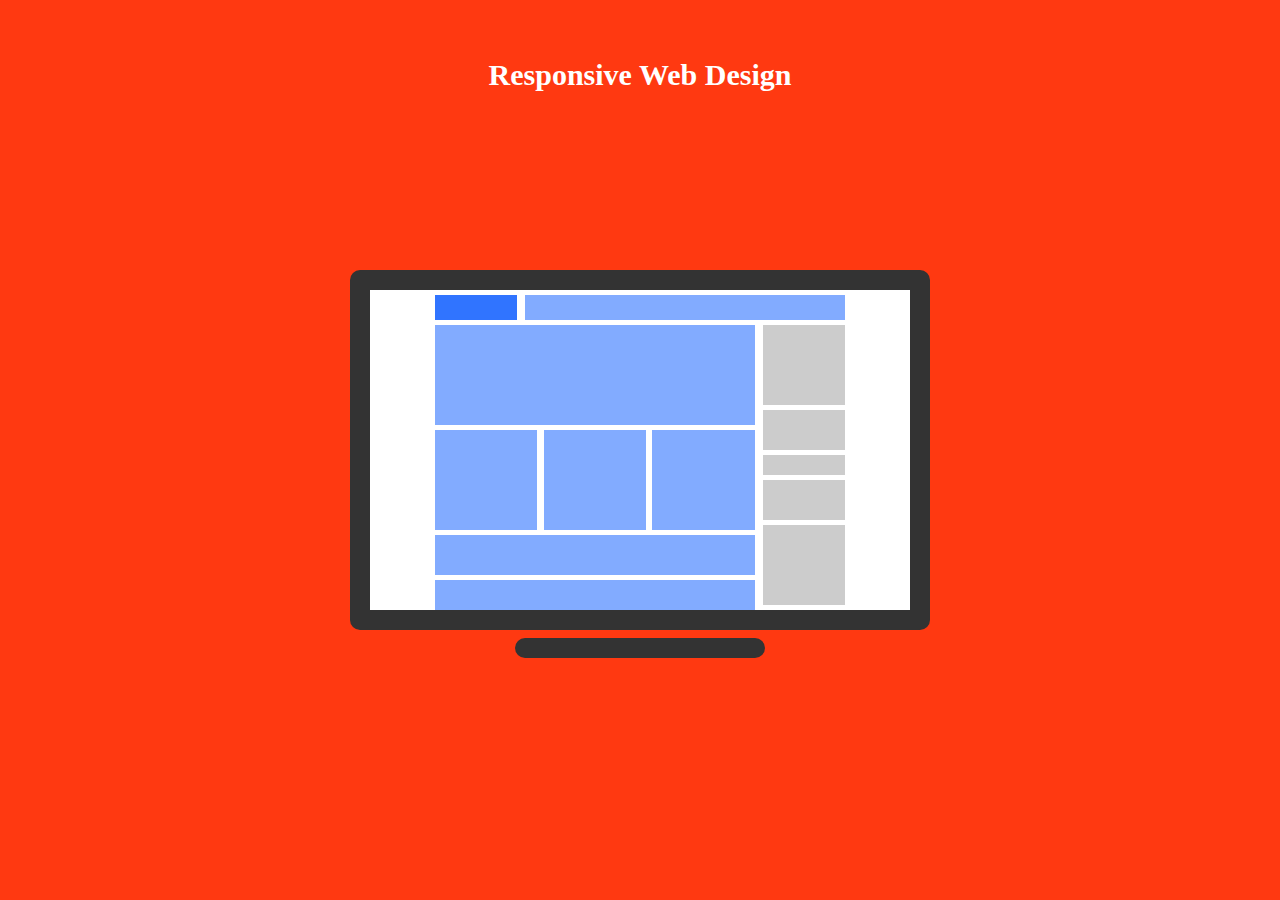
<file: rwd_animation/index.html>
<!DOCTYPE html>
<html lang="en">
<head>
	<meta charset="UTF-8">
	<title>Document</title>
	<link rel="stylesheet" href="css/reset.css">
	<link rel="stylesheet" href="css/style.css">
</head>
<body>
	<div class="wrapper">
		<h1>Responsive Web Design</h1>
		<div class="deviceFrame">
			<div class="screen">
				<div class="container">

					<!-- Start header -->
					<div class="header">
						<div class="logo"></div>
						<div class="menu"></div>
					</div>
					<!-- End header -->

					<!-- Start main -->
					<div class="main">
						<div class="leftPart">
							<div class="banner"></div>
							<ul>
								<li></li>
								<li class="overBlock_mid"></li>
								<li class="overBlock_right"></li>
								<div class="clearfix"></div>
							</ul>
							<div class="aBlock"></div>
							<div class="aBlock"></div>
							<div class="aBlock"></div>
						</div>
						<div class="rightPart">
							<div class="lgBlock"></div>
							<div class="mdBlock"></div>
							<div class="smBlock"></div>
							<div class="mdBlock"></div>
							<div class="lgBlock"></div>
							<div class="smBlock"></div>
						</div>
					</div>
					<!-- End main -->

				</div>
			</div>
		</div>
	</div>
</body>
</html>
</file>
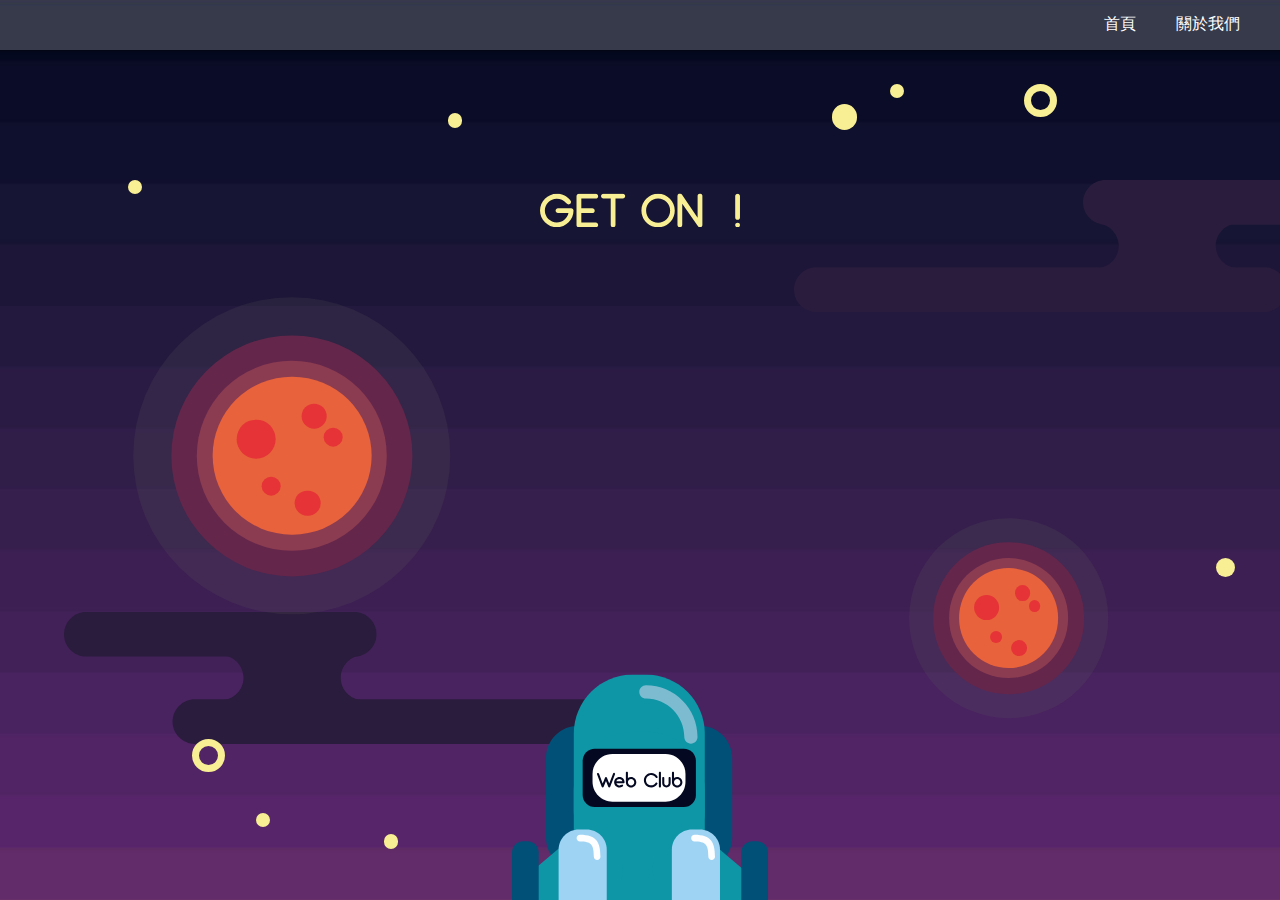
<file: GO_rocket/GO_rocket/index.html>
<!DOCTYPE html>
<html lang="zh-Hant-TW">
<head>
	<meta charset="UTF-8">
	<title>Document</title>
	<meta name="viewport" content="initial-scale=1.0, user-scalable=0">
	<link rel="stylesheet" href="css/reset.css">
	<link rel="stylesheet" href="css/element.css">
	<link rel="stylesheet" href="css/layout.css">
	<link rel="stylesheet" href="css/animation.css">
</head>
<body>
	<div class="wrapper">
		<!-- Start Header -->
		<header>
			<ul>
				<li><a href="#!">首頁</a></li>
				<li><a href="#!">關於我們</a></li>
			</ul>
		</header>
		<!-- End Header -->
		<div class="BG"></div>
		<!-- Start Layer 1 -->
		<div class="clouds layer">
			<img class="cloud cloud_left" src="images/cloud_left.svg" alt="">
			<img class="cloud cloud_right" src="images/cloud_right.svg" alt="">
		</div>
		<!-- End Layer 1 -->

		<!-- Start Layer 2 -->
		<div class="stars layer">
			<div class="star star_so starLg p1"></div>
			<div class="star star_so starSm p2"></div>
			<div class="star star_fr p3"></div>
			<div class="star star_so starSm p4"></div>
			<div class="star star_so starSm p5"></div>
			<div class="star star_so starMd p6"></div>
			<div class="star star_fr p7"></div>
			<div class="star star_so starSm p8"></div>
			<div class="star star_so starSm p9"></div>
		</div>
		<!-- End Layer 2 -->

		<!-- Start Layer 3 -->
		<div class="plannets layer">
			<div class="plannet plannetLg">
				<div class="inner">
					<div class="layer_white center"></div>
					<div class="layer_purple center"></div>
					<div class="layer_light_purple center"></div>
					<div class="layer_orange center">
						<div class="dot dotLg"></div>
						<div class="dot dotMd p1"></div>
						<div class="dot dotMd p2"></div>
						<div class="dot dotSm p1"></div>
						<div class="dot dotSm p2"></div>
					</div>
				</div>
			</div>
			<div class="plannet plannetSm">
				<div class="inner">
					<div class="layer_white center"></div>
					<div class="layer_purple center"></div>
					<div class="layer_light_purple center"></div>
					<div class="layer_orange center">
						<div class="dot dotLg"></div>
						<div class="dot dotMd p1"></div>
						<div class="dot dotMd p2"></div>
						<div class="dot dotSm p1"></div>
						<div class="dot dotSm p2"></div>
					</div>
				</div>
			</div>
		</div>
		<!-- End Layer 3 -->

		<!-- Start Layer 4 -->
		<div class="outerFrame">
			<div id="mobile_ref"></div>
			<div class="goRocket layer">
				<div class="flyGroup">
					<div class="flame flame_full_orange p3"></div>
					<div class="flame flame_op_orange_th p4"></div>
					<div class="flame flame_op_orange_th p5"></div>
					<div class="flame flame_egg_yellow p1"></div>
					<div class="flame flame_egg_yellow p2"></div>
					<div class="flame flame_op_orange_sl p6"></div>
					<div class="flame flame_light_orange_Sm p7"></div>
					<div class="flame flame_light_orange_Sm p8"></div>
					<div class="flame flame_light_orange_Md p9"></div>
					<img src="images/rocket.svg" alt="" class="rocket">
				</div>
				<div class="getOn">
					<img src="images/geton.svg" alt="">
				</div>
			</div>
		</div>
		<!-- End Layer 4 -->
		
	</div>
</body>
</html>
<script src="https://code.jquery.com/jquery-1.7.2.min.js"></script>
<script>
setInterval(movePlane, 120);
var keys = {}
$(document).keydown(function(e) {
    keys[e.keyCode] = true;
});
$(document).keyup(function(e) {
    delete keys[e.keyCode];
});
if($(window).width() < 768){
	$(document).ready(function(){
		var container = $('.outerFrame'),
		scrollTo = $('#mobile_ref');

		container.animate({
		scrollLeft: scrollTo.offset().left - container.offset().left + container.scrollTop()
		},0);
	});
}
function movePlane() {
	for (var direction in keys) {
		position = $(".flyGroup").position();
		windowWidth = window.outerWidth;
		rocketWidth = $(".rocket").width();
		function leftToCenter(){
			$(".flyGroup").addClass("rocketRotateCenter");
			$(".flyGroup").removeClass("rocketRotateLeft");
		}
		function rightToCenter(){
			$(".flyGroup").addClass("rocketRotateCenter");
			$(".flyGroup").removeClass("rocketRotateRight");
		}
		$(".flyGroup").addClass("rocketRotateCenter");

		if (!keys.hasOwnProperty(direction)) continue;
		// key left
		if (direction == 37 && position.left > 0) {
			$(".flyGroup").animate({left: "-=100"}, 0);
			$(".flyGroup").addClass("rocketRotateLeft");
			$(".flyGroup").removeClass("rocketRotateRight");
			$(".flyGroup").removeClass("rocketRotateCenter");
			setTimeout(leftToCenter, 100);
		}
		// key right
		if (direction == 39 && position.left < windowWidth - rocketWidth) {
			$(".flyGroup").animate({left: "+=100"}, 0);
			$(".flyGroup").addClass("rocketRotateRight");
			$(".flyGroup").removeClass("rocketRotateLeft");
			$(".flyGroup").removeClass("rocketRotateCenter");
			setTimeout(rightToCenter, 100);
		}
		// console.log(position.left,windowWidth,rocketWidth);

	}
}
</script>
</file>
<file: rwd_animation/css/style.css>
*{
	font-family: 微軟正黑體;
	position: relative;
	box-sizing: border-box;
}
a{
	color: #000;
	text-decoration: none;
}
.clearfix{
	clear: both;
}
.wrapper{
	height: 100vh;
	background-color: #ff3911;
	padding-top: 60px;
}
h1{
	font-size: 30px;
	color: #fff;
	text-align: center;
}
.deviceFrame{
	width: 580px;
	height: 360px;
	border-radius: 10px;
	background-color: #333;
	padding: 20px;
	position: absolute;
	top: 50%;
	left: 50%;
	transform: translate(-50%,-50%);
	animation: 
		deviceChange 5s infinite
		;
}
.screen{
	height: 100%;
	background-color: #fff;
	overflow: hidden;
}
.container{
	max-width: 420px;
	height: 100%;
	margin: 0 auto;
	padding: 5px;
}
.header{
	height: 25px;
	margin-bottom: 5px;
}
.header .logo{
	width: 20%;
	background-color: #3074ff;
	height: 100%;
	float: left;
}
.header .menu{
	width: 78%;
	height: 100%;
	background-color: #82abff;
	float: right;
}
.main{
	height: 300px;
}
.leftPart{
	width: 78%;
	height: 100%;
	float: left;
}
.rightPart{
	width: 20%;
	height: 100%;
	float: right;
}
.banner{
	height: 100px;
	background-color: #82abff;
	margin-bottom: 5px;
}
.leftPart ul{
	margin-left: -1%;
	margin-right: -1%;
	display: flex;
}
.leftPart li{
	width: 31.33333%;
	margin: 0 1%;
	height: 100px;
	background-color: #82abff;
	float: left;
	margin-bottom: 5px;
}
.leftPart .aBlock{
	height: 40px;
	background-color: #82abff;
	margin-bottom: 5px;
}
.rightPart .lgBlock{
	height: 80px;
	background-color: #ccc;
	margin-bottom: 5px;
}
.rightPart .mdBlock{
	height: 40px;
	background-color: #ccc;
	margin-bottom: 5px;
}
.rightPart .smBlock{
	height: 20px;
	background-color: #ccc;
	margin-bottom: 5px;
}
/* for deviceFrames */
@keyframes deviceChange{
	0%{
		width: 580px;
		height: 360px;
		padding: 20px;
	}
	15%{
		width: 390px;
		height: 250px;
		padding: 10px;
	}
	/* laptop */
	25%{
		width: 400px;
		height: 260px;
		padding: 10px;
	}
	40%{
		width: 200px;
		height: 250px;
		padding: 15px 5px;
	}
	/* tablate */
	50%{
		width: 210px;
		height: 260px;
		padding: 15px 5px;
	}
	65%{
		width: 95px;
		height: 165px;
		padding: 15px 5px;
	}
	/* phone */
	75%{
		width: 100px;
		height: 170px;
		padding: 15px 5px;
	}
	90%{
		width: 600px;
		height: 380px;
		padding: 20px;
	}
	/* desktop */
	100%{
		width: 580px;
		height: 360px;
		padding: 20px;
	}
}
/* rwd adj */
.header{
	animation: headerSmall 5s infinite;
}
@keyframes headerSmall{
	0%{
		height: 25px;
	}
	23%{
		height: 25px;
	}
	48%{
		height: 15px;
	}
	73%{
		height: 15px;
	}
	100%{
		height: 25px;
	}
}
.banner{
	animation: bannerSmall 5s infinite;
}
@keyframes bannerSmall{
	0%{
		height: 100px;
	}
	23%{
		height: 100px;
	}
	48%{
		height: 60px;
	}
	73%{
		height: 60px;
	}
	100%{
		height: 100px;
	}
}
.leftPart li{
	animation: changeLayout 5s infinite;
}
@keyframes changeLayout{
	0%{
		width: 31.33333%;
	}
	23%{
		width: 31.33333%;
	}
	33%{
		width: 48%;
	}
	48%{
		width: 48%;
	}
	58%{
		width: 100%;
	}
	73%{
		width: 100%;
	}
	83%{
		width: 31.33333%;
	}
	100%{
		width: 31.33333%;
	}
}
.leftPart li.overBlock_right{
	animation: vanishBlock_right 5s infinite;
}
@keyframes vanishBlock_right{
	0%{
		width: 31.33333%;
		margin-right: 1%;
		margin-left: 1%;
		opacity: 1;
	}
	23%{
		width: 31.33333%;
		margin-right: 1%;
		margin-left: 1%;
		opacity: 1;
	}
	33%{
		width: 0%;
		margin-right: 0;
		margin-left: 0;
		opacity: 0;
	}
	48%{
		width: 0%;
		margin-right: 0;
		margin-left: 0;
		opacity: 0;
	}
	58%{
		width: 0%;
		margin-right: 0;
		margin-left: 0;
		opacity: 0;
	}
	73%{
		width: 0%;
		margin-right: 0;
		margin-left: 0;
		opacity: 0;
	}
	83%{
		width: 31.33333%;
		margin-right: 1%;
		margin-left: 1%;
		opacity: 1;
	}
	100%{
		width: 31.33333%;
		margin-right: 1%;
		margin-left: 1%;
		opacity: 1;
	}
}
.leftPart li.overBlock_mid{
	animation: vanishBlock_mid 5s infinite;
}
@keyframes vanishBlock_mid{
	0%{
		width: 31.33333%;
		margin-right: 1%;
		margin-left: 1%;
		opacity: 1;
	}
	23%{
		width: 31.33333%;
		margin-right: 1%;
		margin-left: 1%;
		opacity: 1;
	}
	33%{
		width: 48%;
		margin-right: 1%;
		margin-left: 1%;
		opacity: 1;
	}
	48%{
		width: 48%;
		margin-right: 1%;
		margin-left: 1%;
		opacity: 1;
	}
	58%{
		width: 0%;
		margin-right: 0;
		margin-left: 0;
		opacity: 0;
	}
	73%{
		width: 0%;
		margin-right: 0;
		margin-left: 0;
		opacity: 0;
	}
	83%{
		width: 31.33333%;
		margin-right: 1%;
		margin-left: 1%;
		opacity: 1;
	}
	100%{
		width: 31.33333%;
		margin-right: 1%;
		margin-left: 1%;
		opacity: 1;
	}
}
.leftPart{
	animation: leftPartFill 5s infinite;
}
@keyframes leftPartFill{
	0%{
		width: 70%;
	}
	23%{
		width: 70%;
	}
	48%{
		width: 100%;
	}
	73%{
		width: 100%;
	}
	100%{
		width: 70%;
	}
}
.rightPart{
	animation: rightPartNone 5s infinite;
}
@keyframes rightPartNone{
	0%{
		width: 28%;
		opacity: 1;
	}
	23%{
		width: 28%;
		opacity: 1;
	}
	48%{
		width: 0%;
		opacity: 0;
	}
	73%{
		width: 0%;
		opacity: 0;
	}
	100%{
		width: 28%;
		opacity: 1;
	}
}
.deviceFrame:after{
	content: "";
	position: absolute;
	bottom: 0;
	left: 50%;
	transform: translate(-50%,140%);
	width: 250px;
	height: 20px;
	background-color: #333;
	border-radius: 10px;
	animation: deviceBottom 5s infinite;
}
@keyframes deviceBottom{
	0%{
		width: 250px;
		height: 20px;
	}
	23%{
		width: 400px;
		height: 15px;
		background-color: #333;
		transform: translate(-50%,140%);
	}
	30%{
		width: 10px;
		height: 10px;
		background-color: #666;
		transform: translate(-50%,-2px);	
	}
	48%{
		width: 10px;
		height: 10px;
		background-color: #666;
		transform: translate(-50%,-2px);
	}
	73%{
		width: 10px;
		height: 10px;
		background-color: #666;
		transform: translate(-50%,-2px);
	}
	85%{
		width: 250px;
		height: 20px;
		background-color: #333;
		transform: translate(-50%,140%);
	}
	100%{
		width: 250px;
		height: 20px;
	}
}
</file>
<file: GO_rocket/GO_rocket/css/element.css>
*{
	font-family: 微軟正黑體;
	position: relative;
	box-sizing: border-box;
}
body{
}
.wrapper{
	overflow: hidden;
	width: 100%;
	height: 100vh;
}
.BG{
	position: absolute;
	top: 0;
	left: 0;
	height: 200vh;
	width: 100%;
	background: url(../images/bg.jpg);
	background-repeat: repeat-x;
	background-size: 1px 100%;
	background-position: 0 -1px;
}
.outerFrame{
	height: 100vh;
}
/* Clouds */
.cloud{
	width: 47%;
	position: absolute;
}
/* Star*/
.star{
	border-radius: 50%;
	position: absolute;
}
.star_so{
	background-color: #f8ee93;
}
.star_so.starSm{
	width: 14.3px;
	height: 14.3px;
}
.star_so.starMd{
	width: 19px;
	height: 19px;
}
.star_so.starLg{
	width: 25.2px;
	height: 25.2px;
}
.star_fr{
	border: 7.5px solid #f8ee93;
	width: 33.4px;
	height: 33.4px;
}
/* Plannet */
.plannet{
	position: absolute;
}
.plannet.plannetLg{
	width: 24.8%;
}
.plannet.plannetLg .inner{
	width: 100%;
	padding-top: 100%;
}
.plannet.plannetSm{
	width: 15.6%;
}
.plannet.plannetSm .inner{
	width: 100%;
	padding-top: 100%;
}
.plannet .inner *{
	border-radius: 50%;
	position: absolute;
}
.plannet .center{
	top: 50%;
	left: 50%;
	transform: translate(-50%,-50%);
}
.plannet .layer_white{
	background-color: rgba(92,92,92,.19);
	width: 100%;
	height: 100%;
}
.plannet .layer_purple{
	width: 76%;
	height: 76%;
	background-color: #65264b;
}
.plannet .layer_light_purple{
	width: 60%;
	height: 60%;
	background-color: #8b3c51;
}
.plannet .layer_orange{
	width: 50%;
	height: 50%;
	background-color: #e8623b;
}
.plannet .dot{
	background-color: #e53337;
}
.plannet .dot.dotLg{
	width: 25%;
	height: 25%;
	top: 27%;
	left: 15%;
}
.plannet .dot.dotMd{
	width: 16%;
	height: 16%;
}
.plannet .dot.dotSm{
	width: 12%;
	height: 12%;
}
.plannet .dot.dotMd.p1{
	top: 72%;
	left: 52%;
}
.plannet .dot.dotMd.p2{
	top: 17%;
	left: 56%;
}
.plannet .dot.dotSm.p1{
	top: 32%;
	left: 70%;
}
.plannet .dot.dotSm.p2{
	top: 63%;
	left: 31%;
}
/* Rocket */
.flyGroup{
	width: 20%;
	height: 100%;
	position: absolute;
}
.rocket{
	width: 100%;
	position: absolute;
}
/* flames */
.flame{
	position: absolute;
}
.flame.flame_egg_yellow{
	width: 18.3%;
	background-color: #f4a930;
	height: 22.3%;
	border-radius: 1.3vw;
}
.flame.flame_full_orange{
	width: 14.8%;
	background-color: #ed7e13;
	height: 30%;
	border-radius: 1.3vw;
}
.flame.flame_op_orange_th{
	width: 18.3%;
	background-color: #ed7e13;
	opacity: 0.34;
	height: 40%;
	border-radius: 1.3vw;
}
.flame.flame_op_orange_sl{
	width: 14.8%;
	background-color: #ed7e13;
	opacity: 0.34;
	height: 40%;
	border-radius: 1.3vw;
}
.flame.flame_light_orange_Sm{
	width: 4%;
	background-color: #ee8e2e;
	height: 8.6%;
	border-radius: 0.35vw;
}
.flame.flame_light_orange_Md{
	width: 5.5%;
	background-color: #ee8e2e;
	height: 16.4%;
	border-radius: 1.3vw;
}
.flame.flame_light_orange_Lg{
	width: 17%;
	background-color: #ee8e2e;
	height: 18.8%;
	border-radius: 1.3vw;
}
</file>
<file: GO_rocket/GO_rocket/css/layout.css>
header{
	height: 50px;
	background-color: rgba(256,256,256,0.2);
	box-shadow: 0 1px 3px rgba(0,0,0,0.5);
	z-index: 20;
}
header ul{
	float: right;
	margin-top: 16px;
	margin-right: 40px;
}
header ul li{
	float: left;
}
header ul li a{
	color: #fff;
	text-decoration: none;
	font-family: 20px;
	font-family: 微軟正黑體;
	margin-left: 40px;
}
.layer{
	position: absolute;
	width: 100%;
	height: 100%;
	top: 0;
	left: 0;
}
.clouds{
	/*display: none;*/
}
.stars{
	/*display: none;*/
}
.plannets{
	/*display: none;*/
}
.goRocket{
	/*display: none;*/
}
/* Clouds */
.cloud_left{top: 68%;left: 5%;}
.cloud_right{top: 20%;left: 62%;}
/* Star */
.star.p1{left: 27%;top: 11.6%;}
.star.p2{left: 35%;top: 12.6%;}
.star.p3{left: 38%;top: 9.3%;}
.star.p4{left: 69.5%;top: 9.3%;}
.star.p5{left: 31.4%;top: 20%;}
.star.p6{left: 95%;top: 62%;}
.star.p7{left: 24%;top: 82.1%;}
.star.p8{left: 20%;top: 90.3%;}
.star.p9{left: 30%;top: 92.7%;}
/* plannet */
.plannetLg{
	top: 33%;
	left: 10.4%;
}
.plannetSm{
	top: 57.6%;
	left: 71%;
}
/* GoRocket */
.flyGroup{
	top: 0;
	left: 50%;
	transform: translateX(-50%);
}
.rocket{
	top: 73%;
	left: 50%;
	transform: translate(-50%,-100%);
}
.getOn{
	width: 200px;
	position: absolute;
	top: 18%;
	left: 50%;
	transform: translate(-50%,-50%);
}
.getOn img{
	width: 100%;
}
.flame.p1{left: 29%;top: 65%;}
.flame.p2{left: 51%;top: 68%;}
.flame.p3{left: 42%;top: 68%;}
.flame.p4{left: 29%;top: 65%;}
.flame.p5{left: 51%;top: 68%;}
.flame.p6{left: 42%;top: 81%;}
.flame.p7{left: 23%;top: 80%;}
.flame.p8{left: 71.5%;top: 75%;}
.flame.p9{left: 32%;top: 66%;}
.flame.p10{left: 110%;top: 60%;}
</file>
<file: GO_rocket/GO_rocket/css/animation.css>
/* Clouds */
.cloud_left{
	animation: cloud_left_fly 30s linear infinite backwards;
}
@keyframes cloud_left_fly{
	0%{left: -47%;}
	100%{left: 100%;}
}
.cloud_right{
	animation: cloud_left_fly 30s -15s linear infinite;
}
@keyframes cloud_left_fly{
	0%{left: -47%;}
	100%{left: 100%;}
}
/* Stars */
.star.p1{left: 65%;animation: starFall 5s 5.5s linear infinite backwards;}
.star.p2{animation: starFall 5s 5s linear infinite backwards;}
.star.p3{left: 80%; animation: starFall 5s 7s linear infinite backwards;}
.star.p4{animation: starFall 5s 9.2s linear infinite backwards;}
.star.p5{left: 10%;animation: starFall 5s 8.4s linear infinite backwards;}
.star.p6{animation: starFall 5s 6.5s linear infinite backwards;}
.star.p7{left: 15%;animation: starFall 5s 6s linear infinite backwards;}
.star.p8{animation: starFall 5s 8s linear infinite backwards;}
.star.p9{animation: starFall 5s 9s linear infinite backwards;}
@keyframes starFall{
	0%{top: -50px;}
	100%{top: 100%;}
}
/* plannet */
.plannetLg{
	animation: plannetDownLg 2.5s 7.5s linear infinite both;
}
@keyframes plannetDownLg{
	0%{top: -24.8vw;transform: rotate(0deg);}
	100%{top: 100%;transform: rotate(360deg);}
}
.plannetSm{
	animation: plannetDownSm 2.5s 6s linear infinite both;
}
@keyframes plannetDownSm{
	0%{top: -15.6vw;transform: rotate(0deg);}
	100%{top: 100%;transform: rotate(360deg);}
}
.layer_white{
	animation: getLarge 1s infinite;
}
@keyframes getLarge{
	0%{transform: translate(-50%,-50%) scale(1);}
	50%{transform: translate(-50%,-50%) scale(1.1);}
	100%{transform: translate(-50%,-50%) scale(1);}
}
/* goRocket */
.flyGroup{
	animation: flyShake 1s infinite;
}
@keyframes flyShake{
	0%{left: 49.5%;}
	50%{left: 50.5%;}
	100%{left: 49.5%;}
}
/* Flames */
.flame.p1{animation: flameP1 0.3s linear infinite;}
@keyframes flameP1{
	0%{height: 5%;top: 65%;}
	60%{height: 40%}
	90%{opacity: 0.8;}
	100%{height: 40%;top: 100%;opacity: 0.3}
}
.flame.p2{animation: flameP2 0.4s -0.3s linear infinite;}
@keyframes flameP2{
	0%{height: 5%;top: 65%;}
	60%{height: 40%}
	90%{opacity: 0.8;}
	100%{height: 40%;top: 100%;opacity: 0.3}
}
.flame.p3{animation: flameP3 0.3s -0.3s linear infinite;}
@keyframes flameP3{
	0%{height: 5%;top: 65%;}
	60%{height: 25%}
	90%{opacity: 0.8;}
	100%{height: 25%;top: 100%;opacity: 0.3}
}
.flame.p4{animation: flameP4 0.4s -0.3s linear infinite;}
@keyframes flameP4{
	0%{height: 10%;top: 65%;}
	60%{height: 50%}
	90%{opacity: 0.8;}
	100%{height: 50%;top: 100%;opacity: 0.3}
}
.flame.p5{animation: flameP5 0.3s -0.4s linear infinite;}
@keyframes flameP5{
	0%{height: 10%;top: 65%;}
	60%{height: 50%}
	90%{opacity: 0.8;}
	100%{height: 50%;top: 100%;opacity: 0.3}
}
.flame.p6{animation: flameP6 0.4s -0.5s linear infinite;}
@keyframes flameP6{
	0%{height: 10%;top: 65%;}
	60%{height: 50%}
	90%{opacity: 0.8;}
	100%{height: 50%;top: 100%;opacity: 0.3}
}
.flame.p7{animation: flameP7 0.3s -0.3s linear infinite;}
@keyframes flameP7{
	0%{height: 1%;top: 65%;}
	90%{opacity: 1;}
	100%{height: 8.6%;top: 100%;opacity: 0.3}
}
.flame.p8{animation: flameP8 0.4s linear infinite;}
@keyframes flameP8{
	0%{height: 1%;top: 65%;}
	90%{opacity: 1;}
	100%{height: 8.6%;top: 100%;opacity: 0.3;}
}
.flame.p9{animation: flameP9 0.3s -0.2s linear infinite;}
@keyframes flameP9{
	0%{height: 1%;top: 65%;}
	90%{opacity: 1;}
	100%{height: 13%;top: 100%;opacity: 0.3;}
}
/* Rocket vertical_shake */
.rocket{
	animation: ver_shake 0.5s 1.5s linear infinite;
}
@keyframes ver_shake{
	0%{transform: translate(-50%,-100%);}
	50%{transform: translate(-50%,-103%);}
	100%{transform: translate(-50%,-100%);}
}
/* Launch */
.flyGroup{
	top: 27%;
	animation: 
		getPower 1s 0.5s ease,
		launch 1s 1.8s linear forwards
}
@keyframes getPower{
	0%{left: 50%;}
	10%{left: 51%;}
	20%{left: 49.9%;}
	30%{left: 51%;}
	40%{left: 49.9%;}
	50%{left: 51%;}
	60%{left: 49.9%;}
	70%{left: 51%;}
	80%{left: 49.9%;}
	90%{left: 51%;}
	100%{left: 50%;}
}
@keyframes launch{
	0%{top: 27%;}
	100%{top: 0%;}
}
/* Bg_change */
.BG{
	animation: skyShift 5s 2s linear both;
}
@keyframes skyShift{
	0%{top: -100%;}
	100%{top: 0%;}
}
/* cloudDown */
.clouds{
	animation: cloudDown 35s 3s linear both infinite;
}
@keyframes cloudDown{
	0%{top: -100%;}
	100%{top: 100%;}
}
.getOn{
	animation: alert 2s both,
	breath 1.5s 2s infinite;
}
@keyframes alert{
	10%{opacity: 1;top: 40%;}
	20%{opacity: 0;}
	30%{opacity: 1;}
	40%{opacity: 0;}
	50%{opacity: 1;}
	60%{opacity: 0;}
	70%{opacity: 1;}
	80%{top: 40%;}
}
@keyframes breath{
	0%{opacity: 1}
	50%{opacity: 0.5}
	100%{opacity: 1}
}
.flyGroup{
	transition: all 0.3s;
}
/*.flyGroup:hover{
	transform: translateX(-50%) scale(1.05);
}*/


/* for 操作 */
.rocketRotateRight{
	transform: rotate(10deg);
}
.rocketRotateLeft{
	transform: rotate(-10deg);
}
.rocketRotateCenter{
	transform: rotate(0deg);
}

/* mobile drag */
@media screen and (max-width:768px){
	.outerFrame{
		height: 100vh;
		overflow-x: scroll;
	}
	::-webkit-scrollbar{
		display: none;
	}
	.goRocket{
		width: 200vw;
		height: 100%;
		margin: 0 auto;
	}
	.flyGroup{
		width: 20vw;
	}
	.getOn{
		position: fixed;
	}
	#mobile_ref{
		position: absolute;
		left: 50%;
	}
}
</file>
